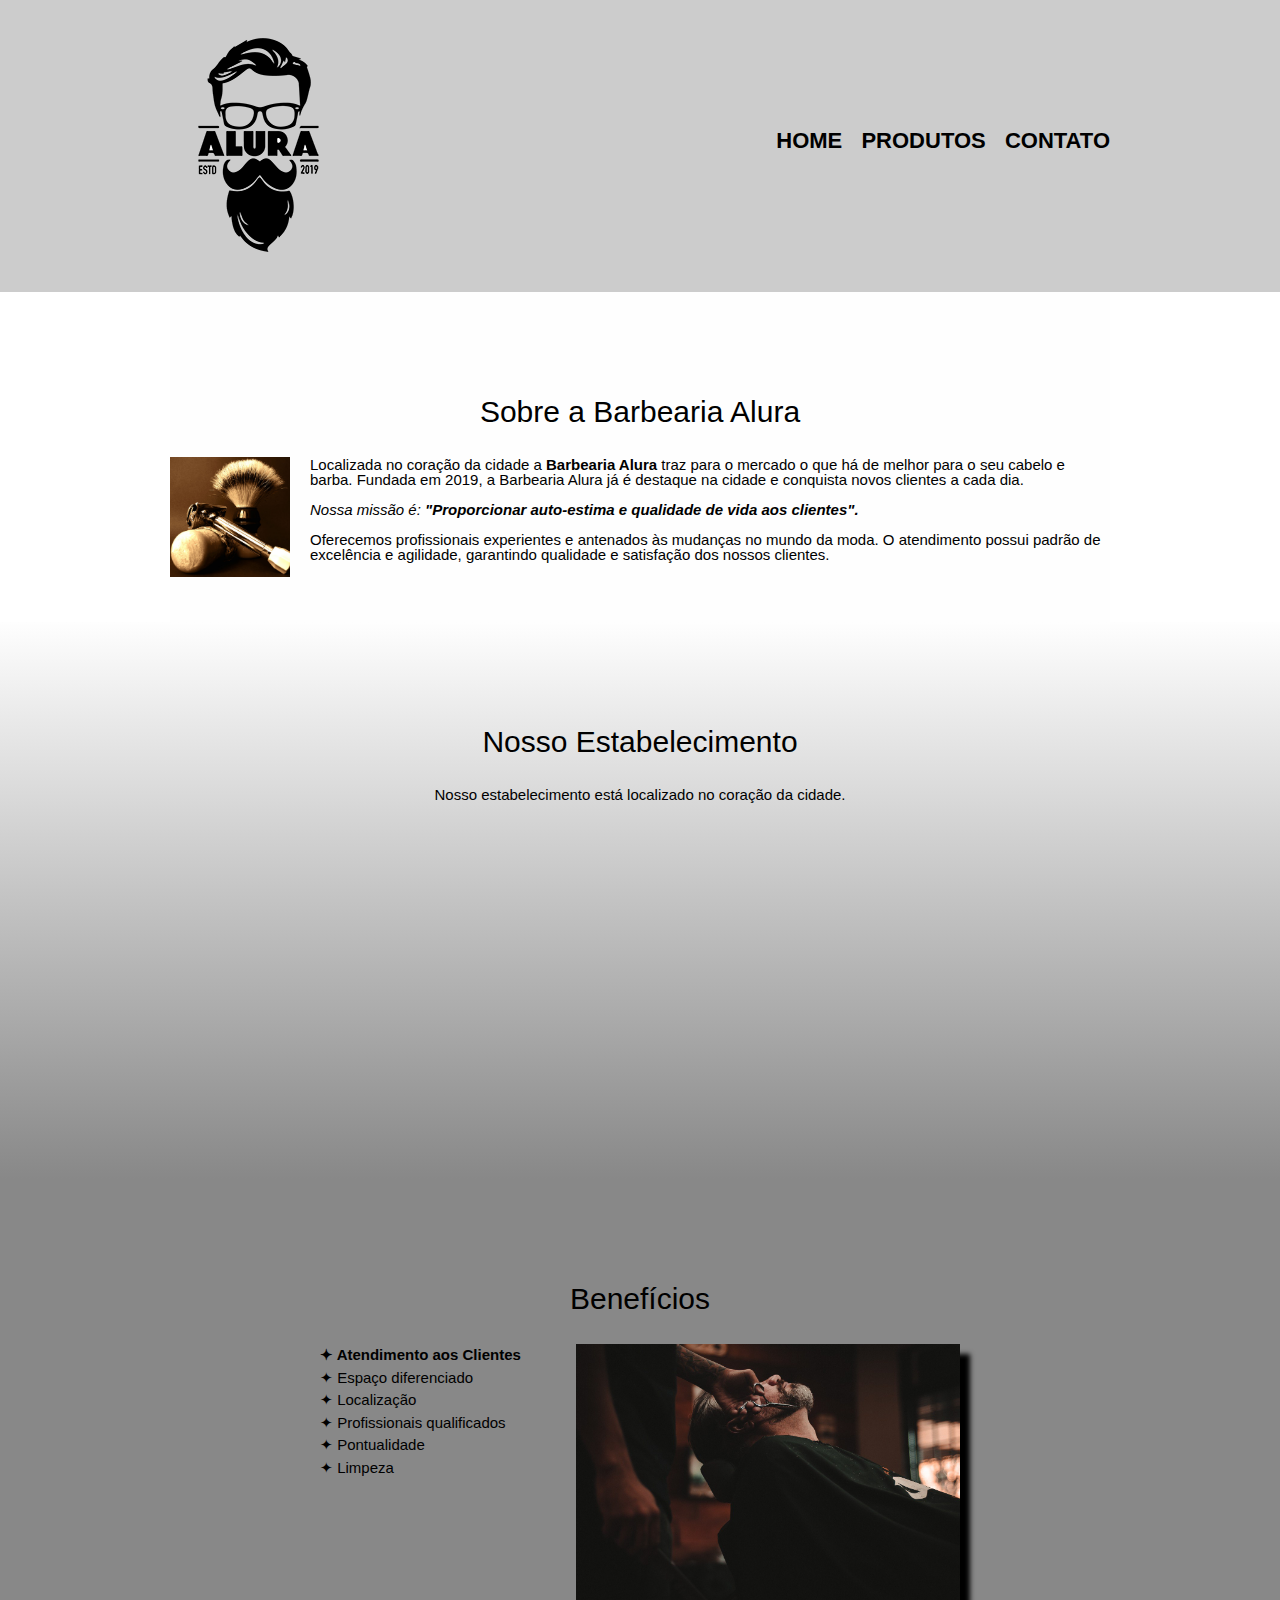
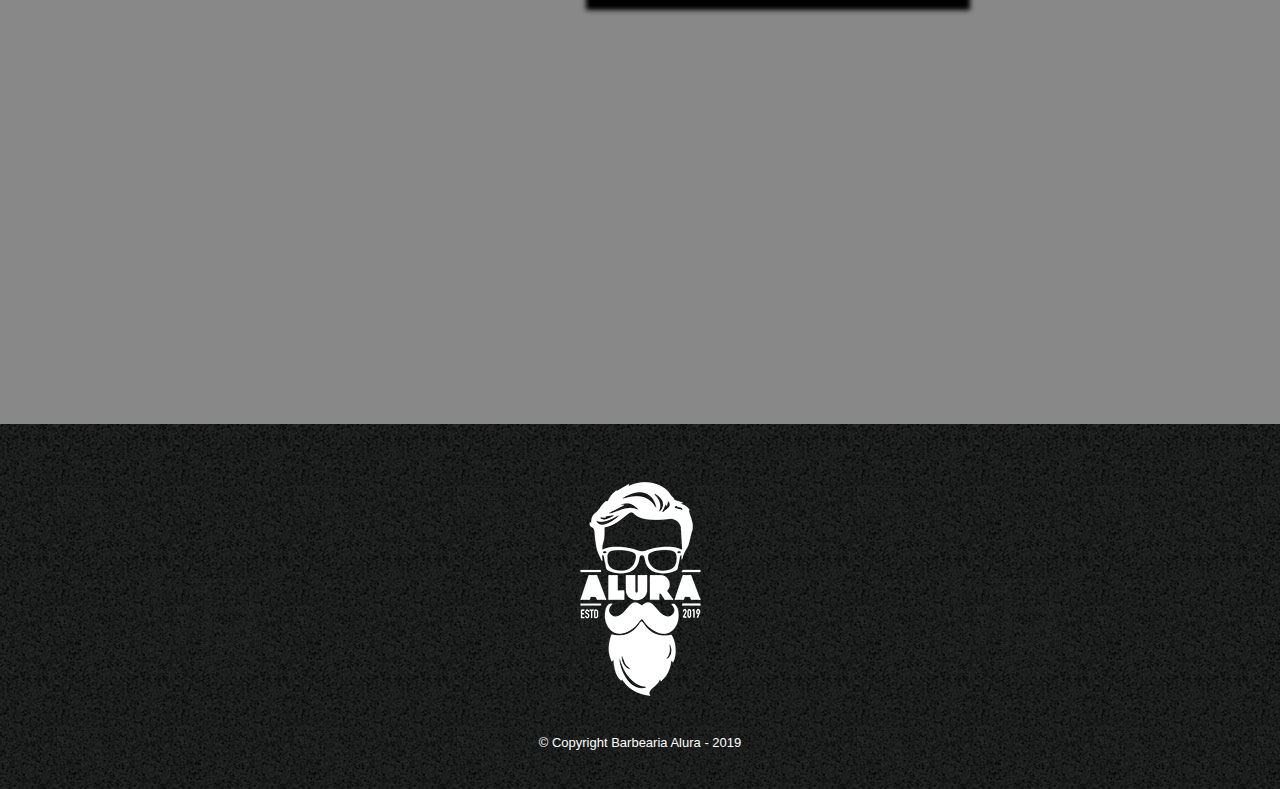
<file: index.html>
<!DOCTYPE html>
<html lang="en">

<head>
    <meta charset="UTF-8">
    <meta name="viewport" content="width=device-width">
    <link rel="stylesheet" href="css/reset.css">
    <link rel="stylesheet" href="css/cabecalho.css">
    <link rel="stylesheet" href="css/rodape.css">
    <link rel="stylesheet" href="css/index.css">
    <title>Projeto 1</title>
</head>

<body class="texto">
    <header class="cabecalho">
        <section class="secao-menu">

            <h1><img src="img/logo.png" alt="Logo da Barbearia Alura"></h1>

            <nav>
                <ul class="menu">
                    <li class="menu_item"><a class="menu_item a" href="index.html">Home</a></li>
                    <li class="menu_item"><a class="menu_item a" href="produtos.html">Produtos</a></li>
                    <li class="menu_item"><a class="menu_item a" href="contato.html">Contato</a></li>
                </ul>
            </nav>

        </section>
    </header>

    <main>
        <section class="principal">
            <h1 class="titulo_principal">Sobre a Barbearia Alura</h1>

            <img class="utensilios" src="img/utensilios.jpg" alt="Utensílios de um barbeiro">

            <p>Localizada no coração da cidade a <strong>Barbearia Alura</strong> traz para o mercado
                o
                que há
                de melhor para o seu cabelo e
                barba.
                Fundada em 2019, a Barbearia Alura já é destaque na cidade e conquista novos clientes a cada dia.</p>

            <p><em>Nossa missão é: <strong>"Proporcionar auto-estima e qualidade de vida aos
                        clientes".</strong></em></p>

            <p>Oferecemos profissionais experientes e antenados às mudanças no mundo da moda.
                O atendimento possui padrão de excelência e agilidade, garantindo qualidade e satisfação dos nossos
                clientes.
            </p>
        </section>

        <section class="mapa">

            <h3 class="titulo_principal"> Nosso Estabelecimento </h3>
            <p>Nosso estabelecimento está localizado no coração da cidade.</p>

            <div class="mapa_conteudo">
                <iframe src="https://www.google.com/maps/embed?pb=!1m18!1m12!1m3!1d3656.4484611390453!2d-46.
                63465338449451!3d-23.588244284669482!2m3!1f0!2f0!3f0!3m2!1i1024!2i768!4f13.1!3m3!1m2
                !1s0x94ce5a2b2ed7f3a1%3A0xab35da2f5ca62674!2sCaelum%20-%20Escola%20de%20Tecnologia!5
                e0!3m2!1spt-BR!2sbr!4v1602030591808!5m2!1spt-BR!2sbr" width="100%" height="300" frameborder="0"
                    style="border:0;" allowfullscreen="" aria-hidden="false" tabindex="0">
                </iframe>
            </div>

        </section>

        <section class="beneficios">
            <h2 class="titulo_principal">Benefícios</h2>

            <div class="conteudo_beneficios">
                <ul class="lista_beneficios">
                    <li class="itens">Atendimento aos Clientes</li>
                    <li class="itens">Espaço diferenciado</li>
                    <li class="itens">Localização</li>
                    <li class="itens">Profissionais qualificados</li>
                    <li class="itens">Pontualidade</li>
                    <li class="itens">Limpeza</li>
                </ul><img class="imagem_beneficios" src="img/beneficios.jpg" alt="">
            </div>

            <div class="video">
                <iframe width="100%" height="315" src="https://www.youtube.com/embed/wcVVXUV0YUY" frameborder="0"
                    allow="accelerometer; autoplay; clipboard-write; encrypted-media; gyroscope; picture-in-picture"
                    allowfullscreen>
                </iframe>
            </div>
        </section>
    </main>

    <footer class="rodape">
        <img src="img/logo-branco.png" alt="Logo da Barbearia Alura">
        <p class="rodape_copyright"> &copy; Copyright Barbearia Alura - 2019 </p>
    </footer>
</body>

</html>
</file>
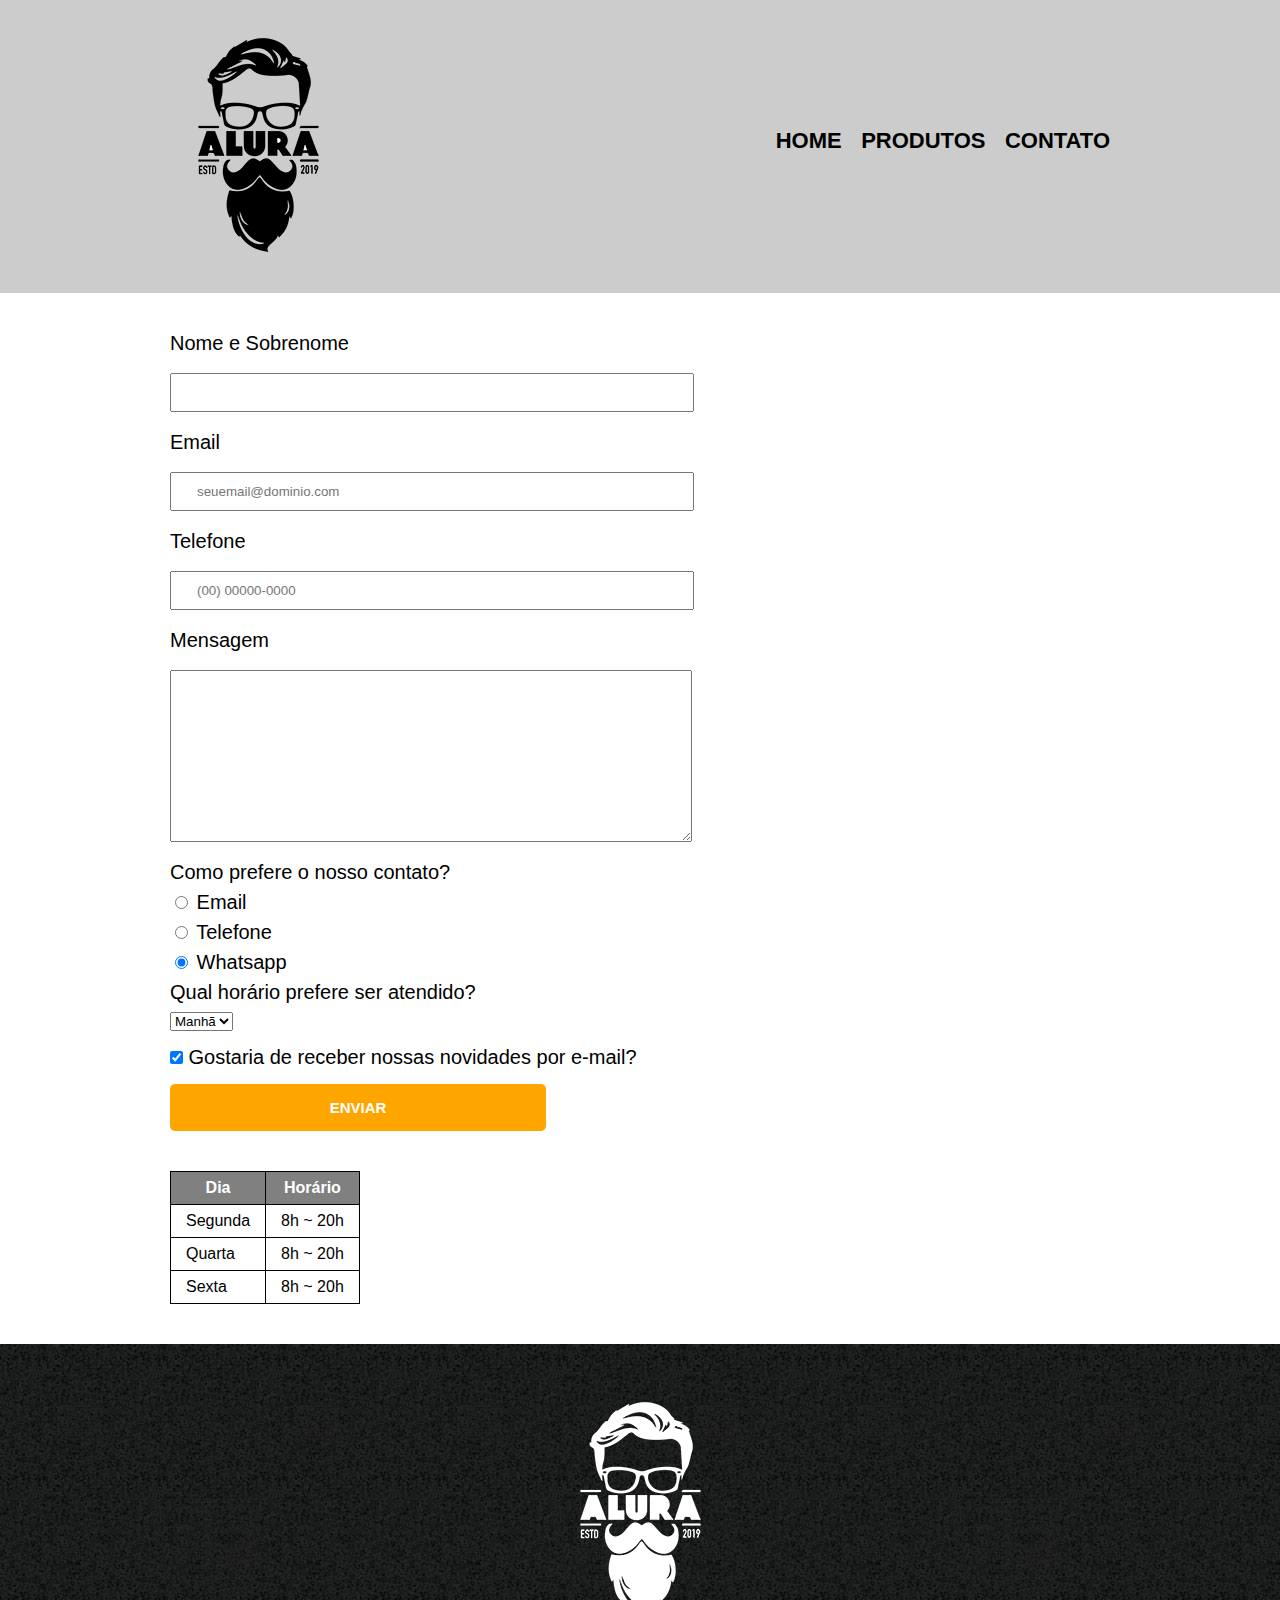
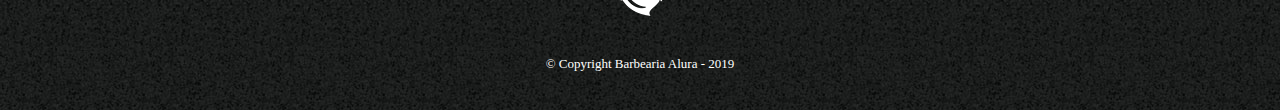
<file: contato.html>
<!DOCTYPE html>
<html lang="en">

<head>
    <meta charset="UTF-8">
    <meta name="viewport" content="width=device-width, initial-scale=1.0">
    <title>Contato - Barbearia Alura</title>
    <link rel="stylesheet" href="css/reset.css">
    <link rel="stylesheet" href="css/contato.css">
    <link rel="stylesheet" href="css/cabecalho.css">
    <link rel="stylesheet" href="css/rodape.css">

</head>

<body>

    <header class="cabecalho">
        <section class="secao-menu">

            <h1><img src="img/logo.png" alt="Logo da Barbearia Alura"></h1>

            <nav>
                <ul class="menu">
                    <li class="menu_item"><a class="menu_item a" href="index.html">Home</a></li>
                    <li class="menu_item"><a class="menu_item a" href="produtos.html">Produtos</a></li>
                    <li class="menu_item"><a class="menu_item a" href="contato.html">Contato</a></li>
                </ul>
            </nav>

        </section>
    </header>

    <main class="principal">
        <form class="formulario" action="">
            <label class="formulario_titulo" for="nomeESobrenome">Nome e Sobrenome</label>
            <input class="formulario_campo" type="text" id="nomeESobrenome" required>

            <label class="formulario_titulo" for="email">Email</label>
            <input class="formulario_campo" type="email" id="email" required placeholder="seuemail@dominio.com">

            <label class="formulario_titulo" for="telefone">Telefone</label>
            <input class="formulario_campo" type="tel" id="telefone" required placeholder="(00) 00000-0000">

            <label class="formulario_titulo" for="mensagem">Mensagem</label>
            <textarea class="formulario_campo" name="" id="mensagem" cols="50" rows="10" required></textarea>

            <fieldset>
                <legend class="formulario_titulo">Como prefere o nosso contato?</legend>
                <label class="formulario_titulo" for="radio-email">
                    <input type="radio" name="contato" value="email" id="radio-email">
                    Email
                </label>

                <label class="formulario_titulo" for="radio-telefone">
                    <input type="radio" name="contato" value="telefone" id="radio-telefone">
                    Telefone
                </label>


                <label class="formulario_titulo" for="radio-whatsapp">
                    <input type="radio" name="contato" value="whatsapp" id="radio-whatsapp" checked>
                    Whatsapp
                </label>
            </fieldset>

            <fieldset>
                <legend class="formulario_titulo">Qual horário prefere ser atendido?</legend>
                <select>
                    <option value="">Manhã</option>
                    <option value="">Tarde</option>
                    <option value="">Noite</option>
                </select>
            </fieldset>


            <label class="formulario_checkbox"> <input class="formulario_checkbox" type="checkbox" checked> Gostaria de
                receber nossas novidades por e-mail? </label>

            <input class="formulario_botao" type="submit" value="Enviar">
        </form>

        <table class="tabela">
            <thead class="tabela_cabecalho">
                <tr>
                    <th>Dia</th>
                    <th>Horário</th>
                </tr>
            </thead>

            <tbody>
                <tr>
                    <td>Segunda</td>
                    <td>8h ~ 20h</td>
                </tr>
                <tr>
                    <td>Quarta</td>
                    <td>8h ~ 20h</td>
                </tr>
                <tr>
                    <td>Sexta</td>
                    <td>8h ~ 20h</td>
                </tr>
            </tbody>
        </table>
    </main>

    <footer class="rodape">
        <img src="img/logo-branco.png" alt="Logo da Barbearia Alura">
        <p class="rodape_copyright"> &copy; Copyright Barbearia Alura - 2019 </p>
    </footer>

</body>

</html>
</file>
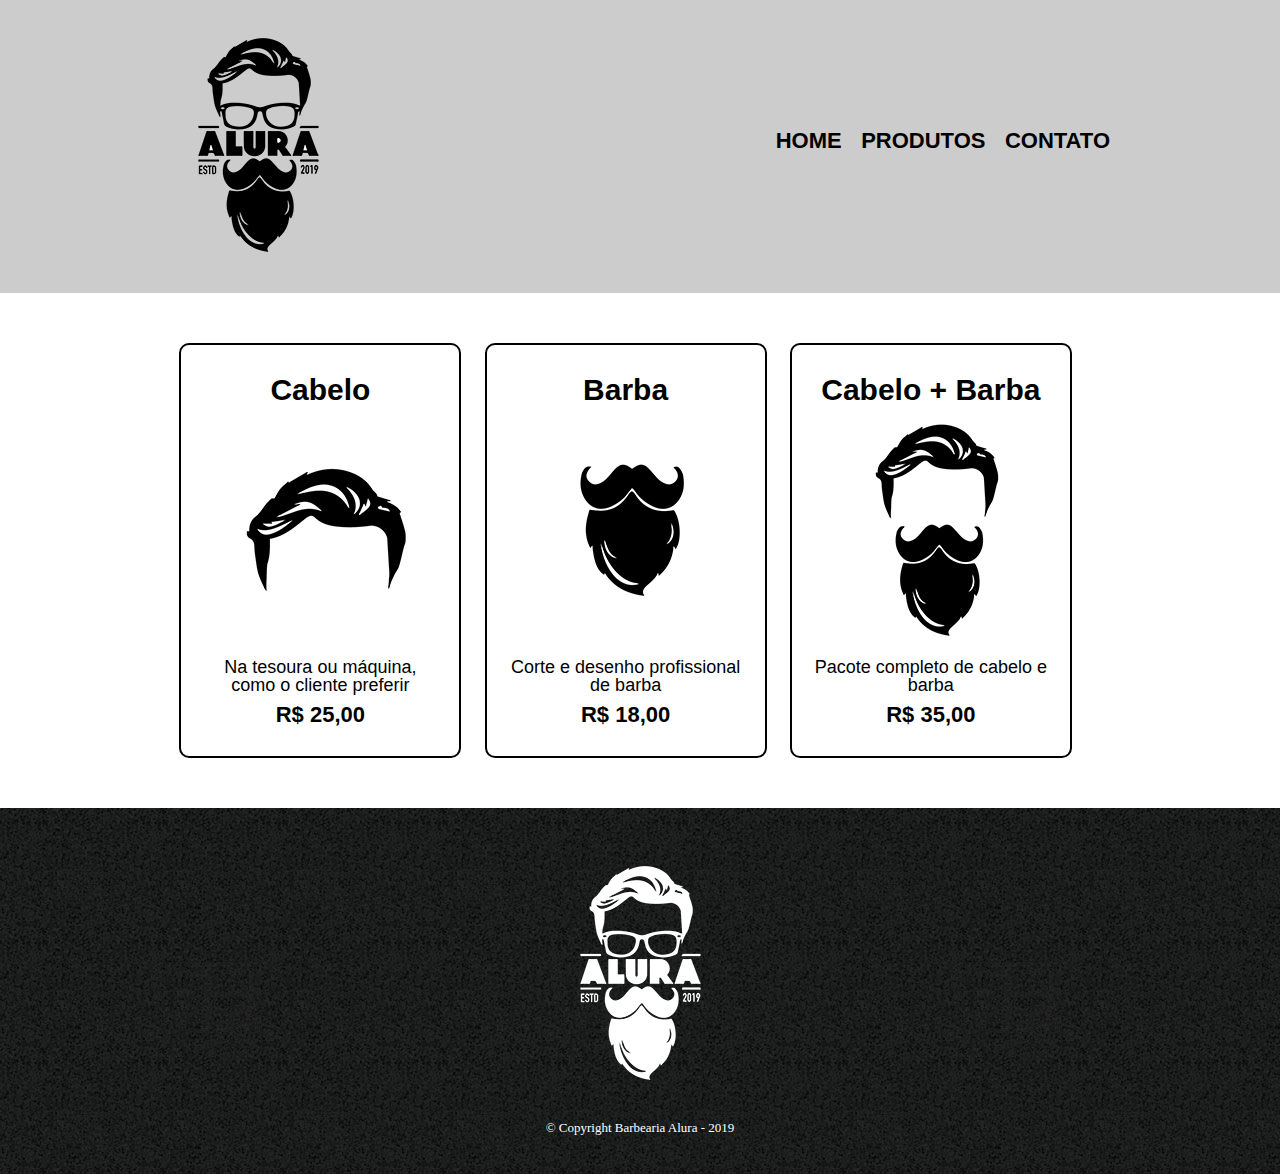
<file: produtos.html>
<!DOCTYPE html>
<html lang="en">

<head>
    <meta charset="UTF-8">
    <title>Produtos - Barbearia Alura</title>
    <link rel="stylesheet" href="css/reset.css">
    <link rel="stylesheet" href="css/produtos.css">
    <link rel="stylesheet" href="css/cabecalho.css">
    <link rel="stylesheet" href="css/rodape.css">
</head>

<body>
    <header class="cabecalho">
        <section class="secao-menu">

            <h1><img src="img/logo.png" alt=""></h1>

            <nav>
                <ul class="menu">
                    <li class="menu_item"><a class="menu_item a" href="index.html">Home</a></li>
                    <li class="menu_item"><a class="menu_item a" href="produtos.html">Produtos</a></li>
                    <li class="menu_item"><a class="menu_item a" href="contato.html">Contato</a></li>
                </ul>
            </nav>

        </section>
    </header>

    <main class="principal">
        <ul class="produtos">
            <li class="produtos_item">
                <h2 class="produtos_item-titulo">Cabelo</h2>
                <img src="img/cabelo.jpg" alt="">
                <p class="produtos_item-descricao">Na tesoura ou máquina, como o cliente preferir</p>
                <p class="produtos_item-preco">R$ 25,00</p>
            </li>

            <li class="produtos_item">
                <h2 class="produtos_item-titulo">Barba</h2>
                <img src="img/barba.jpg" alt="">
                <p class="produtos_item-descricao">Corte e desenho profissional de barba</p>
                <p class="produtos_item-preco">R$ 18,00</p>
            </li>

            <li class="produtos_item">
                <h2 class="produtos_item-titulo">Cabelo + Barba</h2>
                <img src="img/cabelo+barba.jpg" alt="">
                <p class="produtos_item-descricao">Pacote completo de cabelo e barba</p>
                <p class="produtos_item-preco">R$ 35,00</p>
            </li>

        </ul>
    </main>

    <footer class="rodape">
        <img src="img/logo-branco.png" alt="Logo">
        <p class="rodape_copyright"> &copy; Copyright Barbearia Alura - 2019 </p>
    </footer>
</body>

</html>
</file>
<file: css/cabecalho.css>
.cabecalho {
    background: #CCCCCC;
    font-family: 'Trebuchet MS', 'Lucida Sans Unicode', 'Lucida Grande', 'Lucida Sans', Arial, sans-serif;
    padding: 20px 0;
}

.secao-menu {
    position: relative;
    width: 940px;
    margin: 0 auto;
}

.menu {
    position: absolute;
    top: 110px;
    right: 0;
}

.menu_item {
    display: inline;
}

.menu_item a {   
    text-transform: uppercase;
    color: black;
    font-weight: bold;
    font-size: 22px;
    text-decoration: none;
    margin: 0 0 0 15px;
}

.menu_item a:hover {
    color: #C78C19;
    text-decoration: underline;
}
</file>
<file: css/rodape.css>
/*Conteúdo do rodapé da página*/

.rodape {
    text-align: center;
    background: url("bg.jpg");
    padding: 40px 0;
}

.rodape_copyright {
    color: white;
    font-size: 13px;
    margin-top: 20px;
}
</file>
<file: css/index.css>
.banner {
    width: 100%;
}

.texto {
    font-size: 15px;
    font-family: 'Trebuchet MS', 'Lucida Sans Unicode', 'Lucida Grande', 'Lucida Sans', Arial, sans-serif;
}

.titulo_principal {
    text-align: center;
    font-size: 2em;
    margin: 2em 0 1em;
    font-family: 'Trebuchet MS', 'Lucida Sans Unicode', 'Lucida Grande', 'Lucida Sans', Arial, sans-serif;
    text-align: center;

    /*Limpa o float do título*/
    clear: left;
}

.principal {
    width: 940px;
    margin: 0 auto;
    padding: 3em 0;
    background: #fefefe;
}

.principal p {
    margin: 0 0 1em;
}

.principal strong {
    font-weight: bold;
}

.principal em {
    font-style: italic;
}

.utensilios {
    width: 120px;
    float: left;
    margin: 0 20px 20px 0;
}

.mapa {
    padding: 3em 0;
    background: linear-gradient(#fefefe, #888888);
}

.mapa_conteudo {
    width: 940px;
    margin: 0 auto;
}

.mapa p {
    margin: 0 0 2em;
    text-align: center;
}

.beneficios {
    padding: 3em 0;
    background: #888888;
}

.lista_beneficios {
    text-align: left;
    display: inline-block;
    vertical-align: top;
}

.itens {
    line-height: 1.5em;
}

.itens:first-child {
    font-weight: bold;
}

.itens:before {
    content: '✦ ' ;
}

.conteudo_beneficios {
    width: 640px;
    margin: auto;
}

.lista_beneficios {
    width: 40%;
}

.imagem_beneficios {
    width: 60%;
    opacity: 1;
    transition: 400ms;
    box-shadow: 10px 10px 5px  #000000;
}

.imagem_beneficios:hover {
    opacity: 0.7;
}

.video {
    width: 560px;
    margin: 2em auto;
}

@media screen and (max-width: 480px) {
    .secao-menu, .principal, .conteudo_beneficios, .mapa_conteudo, .video {
        width: auto;
    }

    h1 {
        text-align: center;
    }

    .menu {
        position: static;
        text-align: center;
    }

    .lista_beneficios, .imagem_beneficios {
        width: 100%;
    }
}
</file>
<file: css/contato.css>
.principal {
    font-family: 'Trebuchet MS', 'Lucida Sans Unicode', 'Lucida Grande', 'Lucida Sans', Arial, sans-serif;
    width: 940px;
    margin: 0 auto;
}

.formulario {
    margin: 40px 0;
}

.formulario_titulo {
    display: block;
    font-size: 20px;
    margin: 0 0 10px;
}

.formulario_campo {
    display: block;
    margin: 20px 0 20px;
    padding: 10px 25px;
    width: 50%;
}

.formulario_checkbox {
    margin: 20px 0;
    font-size: 20px;
}

.formulario_botao {
    display: block;
    width: 40%;
    padding: 15px 0;
    background: orange;
    color: white;
    font-weight: bold;
    text-transform: uppercase;
    font-size: 15px;
    border: none;
    border-radius: 5px;
    cursor: pointer;
    transition: 1s all;
}

.formulario_botao:hover {
    background: darkorange;
    transform: scale(1.2);
}

.tabela {
    margin: 20px 0 40px;
}

.tabela_cabecalho {
    background: gray;
    color: white;
    font-weight: bold;
}

td, th {
    border: 1px solid black;
    padding: 8px 15px ;
}
</file>
<file: css/produtos.css>
/*Conteúdo principal da página*/

.principal {
    font-family: 'Trebuchet MS', 'Lucida Sans Unicode', 'Lucida Grande', 'Lucida Sans', Arial, sans-serif;
}

.produtos {
    width: 940px;
    margin: 0 auto;
    padding: 50px;
}

.produtos_item {
    display: inline-block;
    text-align: center;
    width: 30%;
    vertical-align: top;
    margin: 0 1%;
    padding: 30px 20px;
    box-sizing: border-box;
    border: 2px solid black;
    border-radius: 10px;

}

.produtos_item:hover {
    transform: scale(1.13);
    border-color: #C78C19;
}

.produtos_item:active {
    border-color: #088C19;
}

.produtos_item:hover .produtos_item-titulo {
    font-size: 32px;
}

.produtos_item-titulo {
    font-size: 30px;
    font-weight: bold;
}

.produtos_item-descricao {
    font-size: 18px;
}

.produtos_item-preco {
    font-size: 22px;
    font-weight: bold;
    margin-top: 10px;
}
</file>
